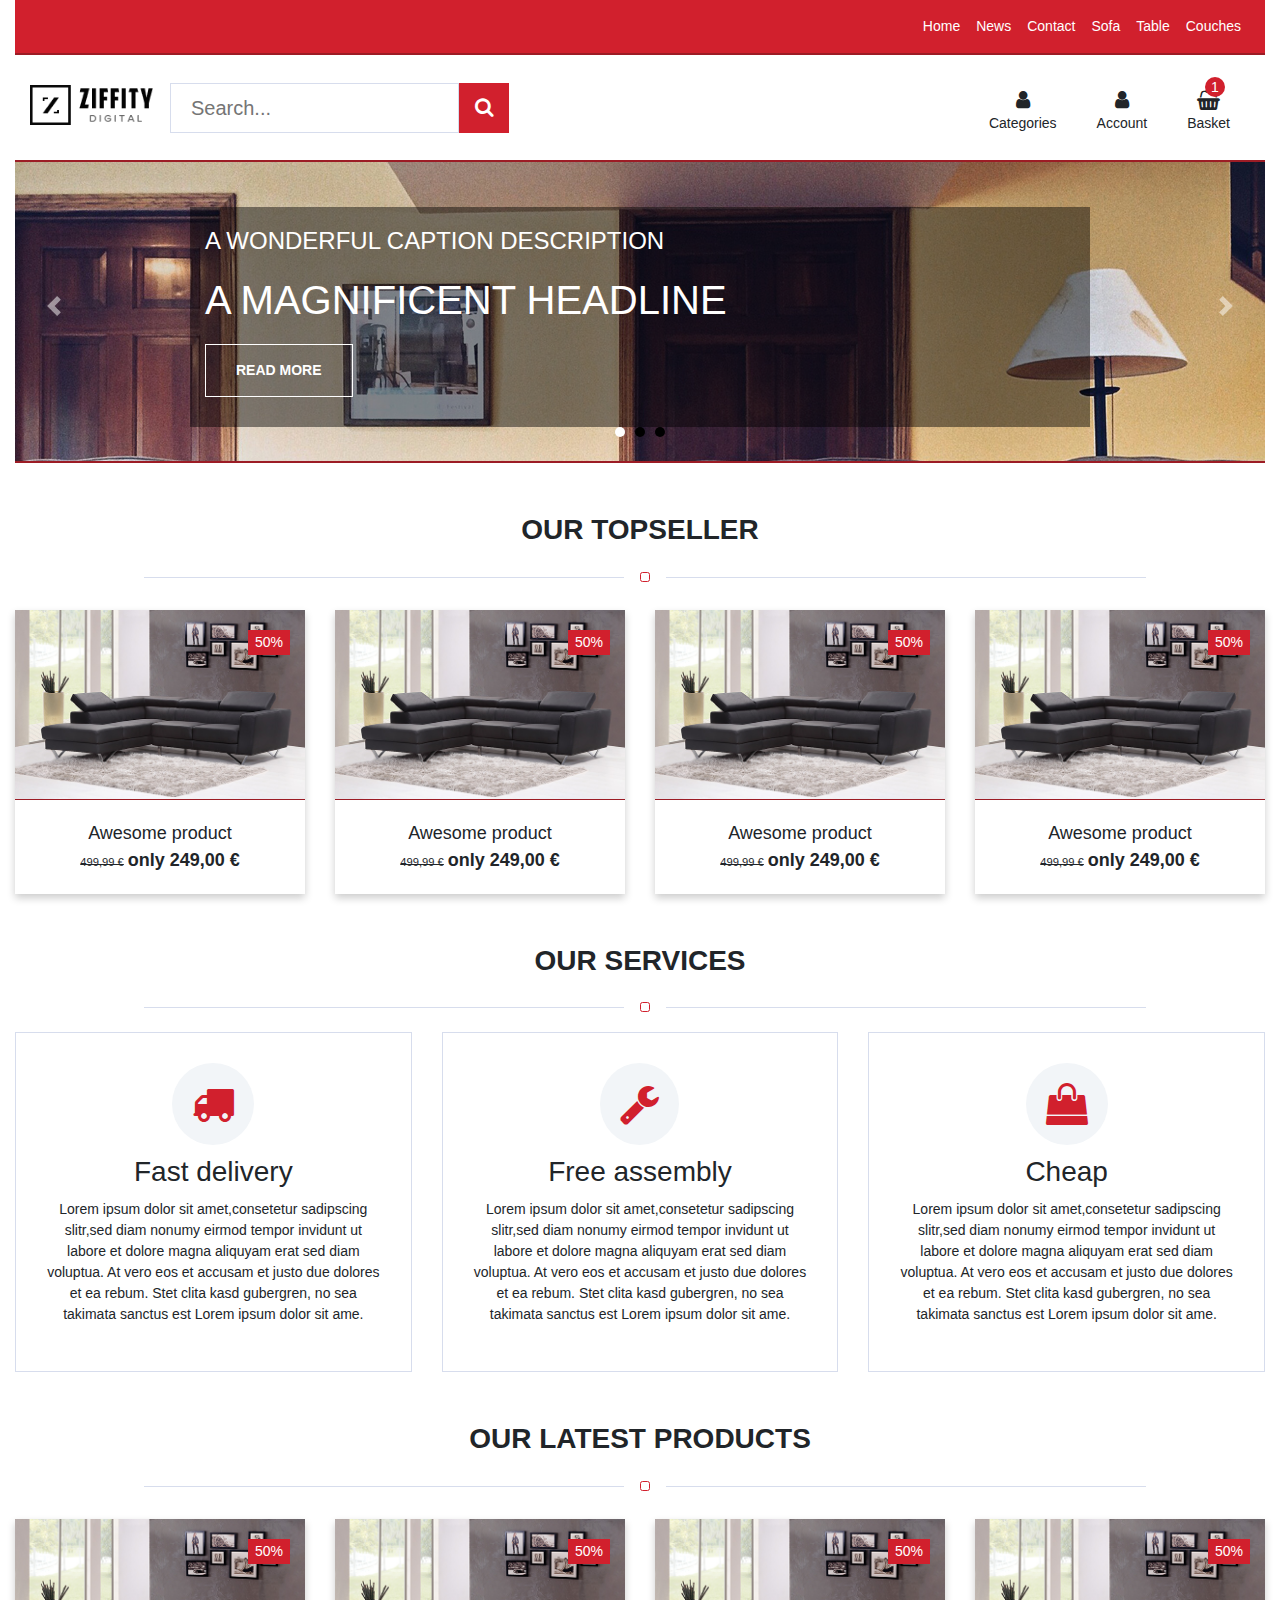
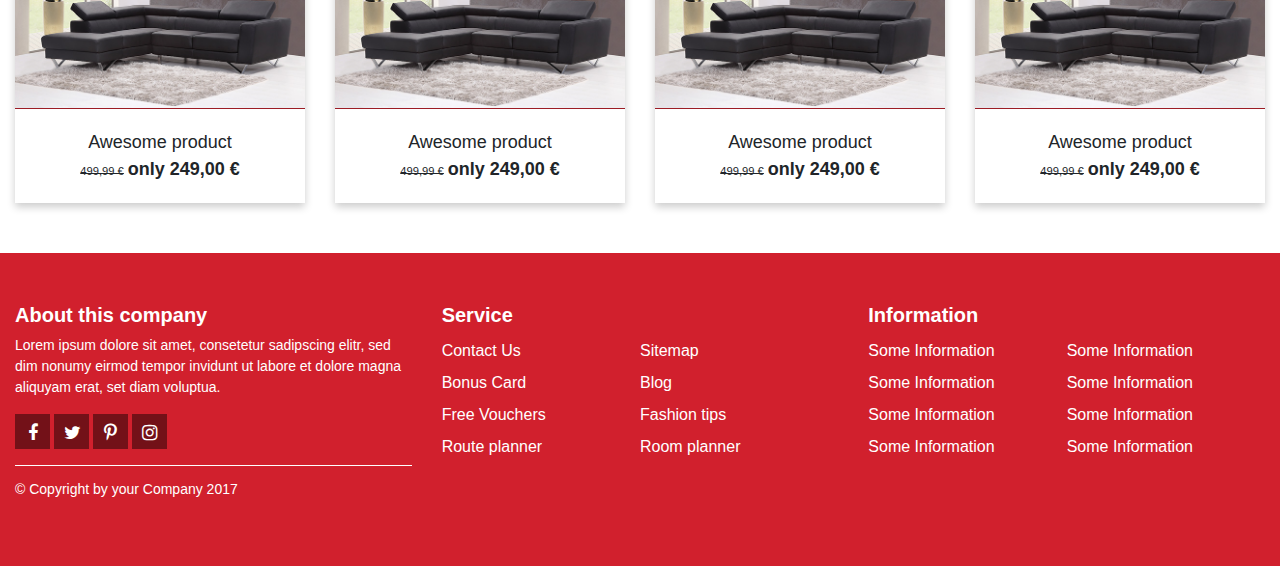
<file: index.html>
<!DOCTYPE html>
<html lang="en">
<head>
  <title>Ziffity</title>
  <meta charset="utf-8">
  <meta name="viewport" content="width=device-width, initial-scale=1">
  <link rel="stylesheet" href="https://maxcdn.bootstrapcdn.com/bootstrap/4.2.1/css/bootstrap.min.css">     
  <link rel="stylesheet" href="https://cdnjs.cloudflare.com/ajax/libs/font-awesome/4.7.0/css/font-awesome.min.css">
  
  
  <link rel="stylesheet" href="css/style.css"/>
</head>
<body>
<div>
        <div class="container navigation ">
                <nav class="navbar navbar-expand-sm bgcolor-primary justify-content-end img-bottom_line">
                    <div class="close-btn"><i class="fa fa-times fa-2x" aria-hidden="true"></i></div>
                    <!-- Links -->
                    <ul class="navbar-nav">
                      <li class="nav-item">
                        <a class="nav-link" href="index.html">Home</a>
                      </li>
                      <li class="nav-item">
                        <a class="nav-link" href="news.html">News</a>
                      </li>
                      <li class="nav-item">
                        <a class="nav-link" href="contact.html">Contact</a>
                      </li>
                      <li class="nav-item">
                        <a class="nav-link" href="#">Sofa</a>
                      </li>
                      <li class="nav-item">
                        <a class="nav-link" href="#">Table</a>
                      </li>
                      <li class="nav-item">
                        <a class="nav-link" href="#">Couches</a>
                      </li>
                    </ul>
                  
                  </nav>
            </div>
   
    <header class="container">
      <div class="head">
        <div class="icon-search">
        <div class="logo">
             <a href="#"><img src="images/logo.png" alt="logo"/></a>
             <div class="menu">
                <i class="fa fa-bars fa-3x" aria-hidden="true"></i>
                <div><span>menu</span></div>
            </div>
        </div>
        
        <div class="search-container clearfix">
            <input type="text" placeholder="Search..."/>
            <button class="button-search" type="submit"><i class="fa fa-search"></i></button>
        </div>
        <div class="mob-account">
            <div class="mob-account2">
            <span>My Account</span>
        </div>
        </div>
        </div>
        <div class="accounts">
            <div class="user-account">
            <i class="fa fa-user" aria-hidden="true"></i>
            <div><p>Categories</p></div>
            </div>
            <div class="user-account log "  data-toggle="modal" data-target="#myModal">
                    <i class="fa fa-user" aria-hidden="true"></i>
                    <div><p>Account</p></div>
            </div>
            <div class="user-account basket">
                    <i class="fa fa-shopping-basket" aria-hidden="true"></i>
                   <div><p>Basket</p></div>
                   <span class="count">1</span>
                   <div class="add-to-cart">
                       <div class="cart-item">
                            <div class="cart-img">
                                <div class="item">
                                <img src="images/awesome-product.jpg" alt="product"/>
                                </div>
                            </div>
                            <div class="product-name">
                                <h4>Awesome product</h4>
                                <h5>249,00 &euro;</h5>
                            </div>
                        </div>
                       <div class="cart-total clearfix">
                            <p><strong>Total:</strong></p>
                            <span style="color:#d1202d;">249,00 &euro;</span>
                       </div>
                       <div class="cart-shopping">
                           <button class="button button-primary">Shopping basket</button>
                       </div>
                   </div>
            </div>
        </div>        
      </div>
    </header>

    <section class="slider-section container">
            <div id="demo" class="carousel slide" data-ride="carousel">

                    <!-- Indicators -->
                    <ul class="carousel-indicators">
                      <li data-target="#demo" data-slide-to="0" class="active"></li>
                      <li data-target="#demo" data-slide-to="1"></li>
                      <li data-target="#demo" data-slide-to="2"></li>
                    </ul>
                    
                    <!-- The slideshow -->
                    <div class="carousel-inner img-top_line img-bottom_line">
                      <div class="carousel-item active">
                        
                        <img src="images/slide-4.jpeg" alt="slide1">                        
                        <div class="slider-panel text-uppercase">
                            <h4>a wonderful caption description</h4>
                            <h1>a magnificent headline</h1>
                            <a href="#" class="button">read more</a>
                      </div>
                      </div>
                      <div class="carousel-item">
                        <img src="images/slide-4.jpeg" alt="slide-2">
                        <div class="slider-panel text-uppercase">
                            <h4>a wonderful caption description</h4>
                            <h1>a magnificent headline</h1>
                            <a href="#" class="button">read more</a>
                      </div>
                      </div>
                      <div class="carousel-item">
                        <img src="images/slide-4.jpeg" alt="slide-3">
                        <div class="slider-panel text-uppercase">
                            <h4>a wonderful caption description</h4>
                            <h1>a magnificent headline</h1>
                            <a href="#" class="button">read more</a>
                      </div>
                      </div>
                    </div>
                    
                    <!-- Left and right controls -->
                    <a class="carousel-control-prev" href="#demo" data-slide="prev">
                      <span class="carousel-control-prev-icon"></span>
                    </a>
                    <a class="carousel-control-next" href="#demo" data-slide="next">
                      <span class="carousel-control-next-icon"></span>
                    </a>
                  </div>
                
                  
    </section>
    <section class="container topSeller-section">
        <div class="sub-title text-center">
            <h2 class="text-uppercase">our topseller</h2>
             <span class="title-box"></span>
        </div>
        <div class="row product-list">           
            <div class="col-sm-6 col-md-6 col-lg-3">
                <div class="item-info">
                 <div class="item img-bottom_line">
                    <img src="images/awesome-product.jpg" alt="product"/>
                    <div class="percent">50%</div>
                 </div>
                 <div class="product-infor text-center">
                    <div class="product-name">Awesome product</div>
                    <div><strike class="del-price"><small>499,99 &euro;</small></strike>
                      <span class="original-price">only 249,00 &euro;</span>
                 </div>
                 </div>

            </div>
            </div>
            <div class="col-sm-6 col-md-6 col-lg-3">
                <div class="item-info">
                  <div class="item img-bottom_line">
                     <img src="images/awesome-product.jpg" alt="product"/>
                     <div class="percent">50%</div>
                  </div>
                  <div class="product-infor text-center">
                      <div class="product-name">Awesome product</div>
                      <div><strike class="del-price"><small>499,99 &euro;</small></strike>
                        <span class="original-price">only 249,00 &euro;</span>
                   </div>
                   </div>
                </div>              
            </div>
            <div class="col-sm-6 col-md-6 col-lg-3">
                <div class="item-info ">
                    <div class="item img-bottom_line">
                       <img src="images/awesome-product.jpg" alt="product"/>
                       <div class="percent">50%</div>
                    </div>
                    <div class="product-infor text-center">
                        <div class="product-name">Awesome product</div>
                        <div><strike class="del-price"><small>499,99 &euro;</small></strike>
                          <span class="original-price">only 249,00 &euro;</span>
                     </div>
                     </div>
                  </div>              
            </div>
            <div class="col-sm-6 col-md-6 col-lg-3">
                <div class="item-info">
                    <div class="item img-bottom_line">
                       <img src="images/awesome-product.jpg" alt="product"/>
                       <div class="percent">50%</div>
                    </div>
                    <div class="product-infor text-center">
                        <div class="product-name">Awesome product</div>
                        <div><strike class="del-price"><small>499,99 &euro;</small></strike>
                             <span class="original-price">only 249,00 &euro;</span>
                        </div>
                     </div>
                  </div>              
            </div>
          
        </div>

    </section>
    <section class="container service-section">
        <div class="sub-title text-center">
            <h2 class="text-uppercase">our services</h2>
             <span class="title-box"></span>
        </div>
        <div class="row service-type">
            <div class="col-md-4">
                <div class="card service-demo">              
                        <div class="card-body service service-one text-center">
                        <i class="fa fa-truck fa-3x" aria-hidden="true"></i>
                        <div class="delivery-name"><h3>Fast delivery</h3></div>
                        <div>
                            <p>Lorem ipsum dolor sit amet,consetetur sadipscing slitr,sed diam nonumy eirmod tempor invidunt ut labore et dolore magna aliquyam erat sed diam voluptua. At vero eos et accusam et justo due dolores et ea rebum. Stet clita kasd gubergren, no sea takimata sanctus est Lorem ipsum dolor sit ame.</p>
                        </div>
                </div>
            </div>

            </div>
            <div class="col-md-4">
                <div class="card service-demo">
                <div class="card-body service service-two text-center">
                    <i class="fa fa-wrench fa-3x" aria-hidden="true"></i>
                    <div class="delivery-name"><h3>Free assembly</h3></div>
                  <div>
                    <p>Lorem ipsum dolor sit amet,consetetur sadipscing slitr,sed diam nonumy eirmod tempor invidunt ut labore et dolore magna aliquyam erat sed diam voluptua. At vero eos et accusam et justo due dolores et ea rebum. Stet clita kasd gubergren, no sea takimata sanctus est Lorem ipsum dolor sit ame.</p>
                  </div>
                </div>
            </div>
             </div>
             <div class="col-md-4">
                 <div class="card service-demo">
                <div class="card-body service service-three text-center">
                    <i class="fa fa-shopping-bag fa-3x"  aria-hidden="true"></i>
                    <div class="delivery-name"><h3>Cheap</h3></div>
                  <div>
                    <p>Lorem ipsum dolor sit amet,consetetur sadipscing slitr,sed diam nonumy eirmod tempor invidunt ut labore et dolore magna aliquyam erat sed diam voluptua. At vero eos et accusam et justo due dolores et ea rebum. Stet clita kasd gubergren, no sea takimata sanctus est Lorem ipsum dolor sit ame.</p>
                  </div>
                </div>
            </div>
             </div>
        </div>
    </section>
    <section class="container latest-product">
        <div class="sub-title text-center">
            <h2 class="text-uppercase">our latest products</h2>
             <span class="title-box"></span>
        </div>
        <div class="row product-list">           
            <div class="col-sm-6 col-md-6 col-lg-3">
                <div class="item-info">
                 <div class="item img-bottom_line">
                    <img src="images/awesome-product.jpg" alt="product"/>
                    <div class="percent">50%</div>
                 </div>
                 <div class="product-infor text-center">
                    <div class="product-name">Awesome product</div>
                    <div><strike class="del-price"><small>499,99 &euro;</small></strike>
                      <span class="original-price">only 249,00 &euro;</span>
                 </div>
                 </div>

            </div>
            </div>
            <div class="col-sm-6 col-md-6 col-lg-3">
                <div class="item-info">
                  <div class="item img-bottom_line">
                     <img src="images/awesome-product.jpg" alt="product"/>
                     <div class="percent">50%</div>
                  </div>
                  <div class="product-infor text-center">
                      <div class="product-name">Awesome product</div>
                      <div><strike class="del-price"><small>499,99 &euro;</small></strike>
                        <span class="original-price">only 249,00 &euro;</span>
                   </div>
                   </div>
                </div>              
            </div>
            <div class="col-sm-6 col-md-6 col-lg-3">
                <div class="item-info ">
                    <div class="item img-bottom_line">
                       <img src="images/awesome-product.jpg" alt="product"/>
                       <div class="percent">50%</div>
                    </div>
                    <div class="product-infor text-center">
                        <div class="product-name">Awesome product</div>
                        <div><strike class="del-price"><small>499,99 &euro;</small></strike>
                          <span class="original-price">only 249,00 &euro;</span>
                     </div>
                     </div>
                  </div>              
            </div>
            <div class="col-sm-6 col-md-6 col-lg-3">
                <div class="item-info">
                    <div class="item img-bottom_line">
                       <img src="images/awesome-product.jpg" alt="product"/>
                       <div class="percent">50%</div>
                    </div>
                    <div class="product-infor text-center">
                        <div class="product-name">Awesome product</div>
                        <div><strike class="del-price"><small>499,99 &euro;</small></strike>
                             <span class="original-price">only 249,00 &euro;</span>
                        </div>
                     </div>
                  </div>              
            </div>          
        </div>
    </section>
    <footer class="container footer-section">
          <div class="row">
              <div class="col-lg-4 about">
                    <h5>About this company</h5>
                    <p>Lorem ipsum dolore sit amet, consetetur sadipscing elitr, sed dim nonumy eirmod tempor invidunt ut labore et dolore magna aliquyam erat, set diam voluptua.</p>
                    <div class="social-media">
                        <ul>
                          <li><i class="fa fa-facebook" aria-hidden="true"></i></li>
                          <li><i class="fa fa-twitter" aria-hidden="true"></i></li>                          
                          <li><i class="fa fa-pinterest-p" aria-hidden="true"></i></li>
                          <li><i class="fa fa-instagram" aria-hidden="true"></i></li>
                        </ul>
                    </div>
                    <div class="dummy-line"></div>
              </div>
              <div class="col-lg-4 service">
                  <h5>Service</h5>
                      <div class="col-6 left-part">
                          
                          <ul>
                            <li>Contact Us</li>
                            <li>Bonus Card</li>
                            <li>Free Vouchers</li>
                            <li>Route planner</li>
                          </ul>
                      </div>
                      <div class="col-6 right-part">
                          <ul>
                              <li>Sitemap</li>
                              <li>Blog</li>
                              <li>Fashion tips</li>
                              <li>Room planner</li>
                            </ul>
                      </div>
                     
              </div>
              <div class="col-lg-4 information">
                  <h5>Information</h5>
                  <div class="col-6 left-part">
                         
                         <ul>
                           <li>Some Information</li>
                           <li>Some Information</li>
                           <li>Some Information</li>
                           <li>Some Information</li>
                         </ul>
                  </div>
                  <div class="col-6 right-part">
                      <ul>
                          <li>Some Information</li>
                          <li>Some Information</li>
                          <li>Some Information</li>
                          <li>Some Information</li>
                        </ul>
                  </div>                 

              </div>
              <div class="col-sm-12 copyright">
                  <p>&copy; Copyright by your Company 2017</p>
              </div>

          </div>
    </footer>

    <div class="modal" id="myModal">
            <div class="modal-dialog">
              <div class="modal-content">
              
                <!-- Modal Header -->
                <div class="modal-header">
                  <h4 class="modal-title">Login</h4>
                  <button type="button" class="close" data-dismiss="modal">&times;</button> 
                </div>
                
                <!-- Modal body -->
                <div class="modal-body">
                  <form>
                      <div class="form-group">
                          <label><strong>E-mail</strong></label>
                          <input type="email" value="" class="form-control" placeholder="Please enter your e-mail address"/>
                      </div>
                      <div class="form-group">
                            <label><strong>Password</strong></label>
                            <input type="password" value="" class="form-control" placeholder="Please enter your password"/>
                        </div>
                        <div>
                            <input type="checkbox" value=""/> Remember me
                        </div>                        
                  </form>
                  <p><span style="color:#d1202d;">No account? Register here</span> or did you <span style="color:#d1202d;">forgot your password?</span></p>
                </div>
                
                <!-- Modal footer -->
                <div class="modal-footer">                
                  <button type="button" class="button closed" data-dismiss="modal">Close</button>
                  <button type="button" class="button button-primary" data-dismiss="modal">Login</button>
                </div>
                
              </div>
            </div>
          </div>
          <div class="site-layer"></div>
</div>
<script src="https://ajax.googleapis.com/ajax/libs/jquery/3.3.1/jquery.min.js"></script> 
<script src="https://maxcdn.bootstrapcdn.com/bootstrap/4.2.1/js/bootstrap.min.js"></script>  
<script src="js/custom.js"></script>
</body>
</html>
</file>
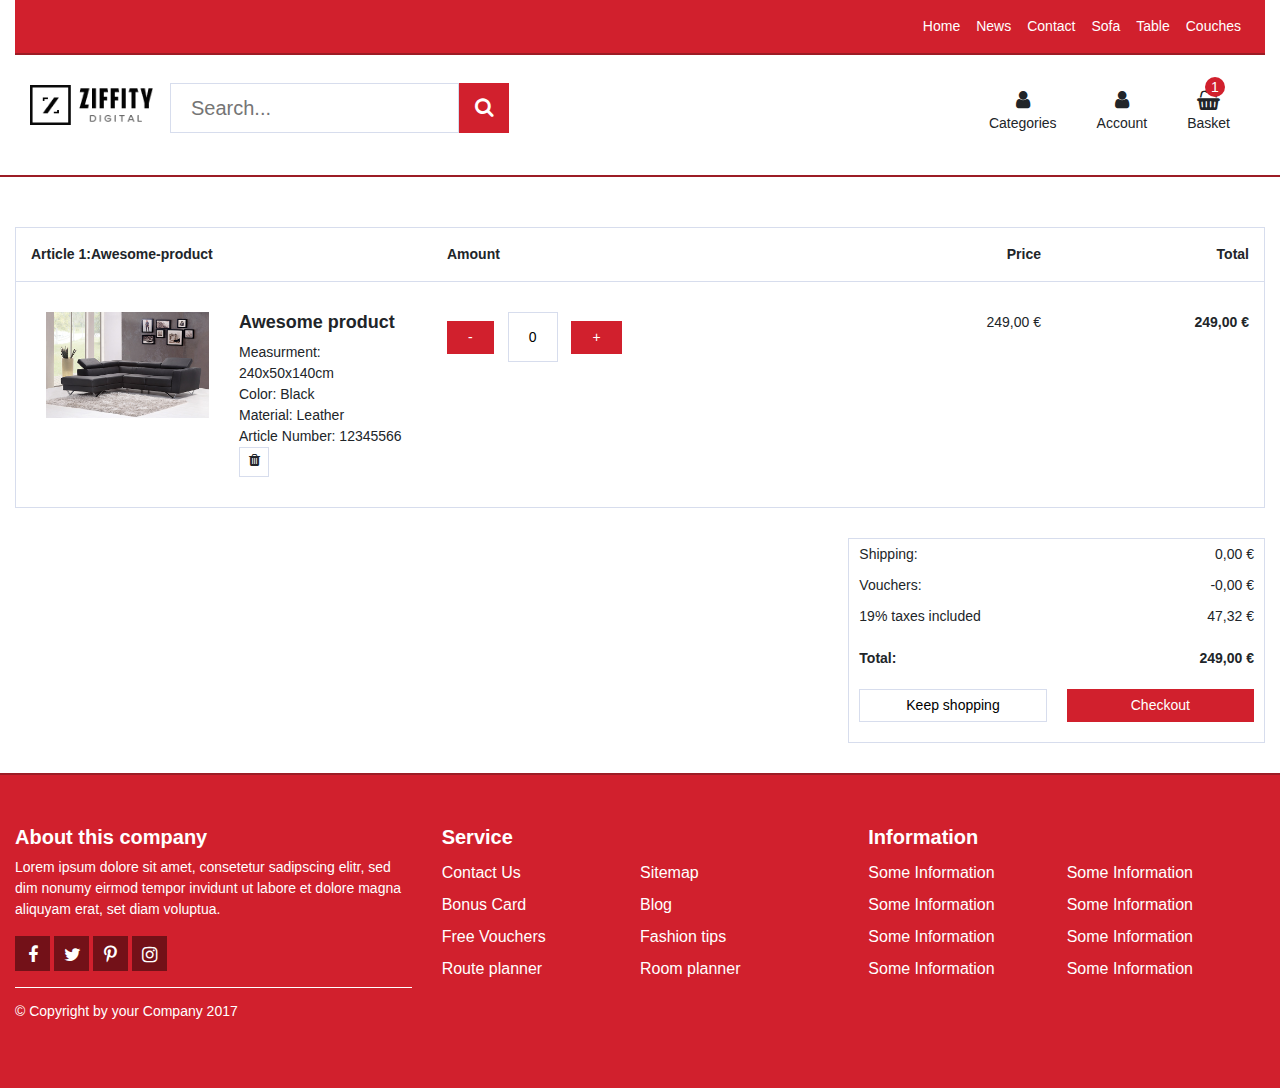
<file: cart.html>
<!DOCTYPE html>
<html lang="en">
<head>
  <title>Cart page</title>
  <meta charset="utf-8">
  <meta name="viewport" content="width=device-width, initial-scale=1">
  <link rel="stylesheet" href="https://maxcdn.bootstrapcdn.com/bootstrap/4.2.1/css/bootstrap.min.css">     
  <link rel="stylesheet" href="https://cdnjs.cloudflare.com/ajax/libs/font-awesome/4.7.0/css/font-awesome.min.css">
  
  
  <link rel="stylesheet" href="css/style.css"/>
</head>
<body>
<div>
        <div class="container navigation ">
                <nav class="navbar navbar-expand-sm bgcolor-primary justify-content-end img-bottom_line">
                    <div class="close-btn"><i class="fa fa-times fa-2x" aria-hidden="true"></i></div>
                    <!-- Links -->
                    <ul class="navbar-nav">
                      <li class="nav-item">
                        <a class="nav-link" href="index.html">Home</a>
                      </li>
                      <li class="nav-item">
                        <a class="nav-link" href="news.html">News</a>
                      </li>
                      <li class="nav-item">
                        <a class="nav-link" href="contact.html">Contact</a>
                      </li>
                      <li class="nav-item">
                        <a class="nav-link" href="#">Sofa</a>
                      </li>
                      <li class="nav-item">
                        <a class="nav-link" href="#">Table</a>
                      </li>
                      <li class="nav-item">
                        <a class="nav-link" href="#">Couches</a>
                      </li>
                    </ul>
                  
                  </nav>
            </div>
    <header class="container">
      <div class="head clearfix">
        <div class="icon-search">
        <div class="logo">
             <a href="#"><img src="images/logo.png" alt="logo"/></a>
             <div class="menu">
                <i class="fa fa-bars fa-3x" aria-hidden="true"></i>
                <div><span>menu</span></div>
            </div>
        </div>
        
        <div class="search-container clearfix">
            <input type="text" placeholder="Search..."/>
            <button type="submit" class="button-search"><i class="fa fa-search"></i></button>
        </div>
        <div class="mob-account">
            <div class="mob-account2">
            <span>My Account</span>
        </div>
        </div>
        </div>
        <div class="accounts">
            <div class="user-account">
            <i class="fa fa-user" aria-hidden="true"></i>
            <div><p>Categories</p></div>
            </div>
            <div class="user-account log" data-toggle="modal" data-target="#myModal">
                    <i class="fa fa-user" aria-hidden="true"></i>
                    <div><p>Account</p></div>
            </div>
            <div class="user-account basket">
                    <i class="fa fa-shopping-basket" aria-hidden="true"></i>
                   <div><p>Basket</p></div>
                   <span class="count">1</span>
            </div>
        </div>
      </div>
    </header>
    <section class="cart-page img-top_line img-bottom_line">
        <div class="cart-table container">
             <table  id="shopping-cart-table" border="1">
                 <thead>
                     <tr class="row">
                         <th class="col-lg-4 col-article">Article 1:Awesome-product</th>
                         <th class="col-lg-4 col-amount">Amount</th>
                         <th class="col-lg-2  col-price">Price</th>
                         <th class="col-lg-2 col-total">Total</th>
                     </tr>
                 </thead>
                 <tbody class="cart-item">
                     <tr class="row">
                         <td class="col-lg-4 col-article">
                             
                             <div class="col-sm-6 cart-picture">
                             <img src="images/awesome-product.jpg" alt="product"/>
                            </div>
                             <div class="col-sm-6 cart-detail">
                                 <div class="product-name">
                                     <h3>Awesome product</h3>
                                 </div>
                                 <div class="cart-info">
                                      <div>Measurment: 240x50x140cm</div>
                                       <div>Color: Black</div>
                                       <div>Material: Leather</div>
                                       <div>Article Number: 12345566</div>
                                 </div>
                                 <div class="remove">
                                        <i class="fa fa-trash" aria-hidden="true"></i>
                                 </div>
                             </div>
                         </td>
                         <td class="col-lg-4 col-amount">
                             <button class="button button-primary">-</button>
                             <input type="text" value="0"/>
                             <button class="button button-primary">+</button>
                         </td>
                         <td class="col-lg-2 col-price">
                             <span>249,00 &euro;</span>
                         </td>
                         <td class="col-lg-2 col-total">
                                <strong>249,00 &euro;</strong>
                         </td>
                     </tr>

                 </tbody>
             </table>
            </div>
        <div class="row container">
        <div class="col-md-8"></div>
        <div id="checkout" class="col-md-4 checkout-table ">
            <table>
                <tr><td><span>Shipping:</span></td>
                    <td><span>0,00 &euro;</span></td>
                </tr>
                <tr><td><span>Vouchers:</span></td>
                    <td><span>-0,00 &euro;</span></td>
                </tr>
                <tr><td><span>19% taxes included</span></td>
                    <td><span>47,32 &euro;</span></td>
                </tr>
                <tr class="check-total">
                    <td>Total:</td>
                    <td>249,00 &euro;</td>
                </tr>
                <tr class="cart-checkout">
                    <td><a href="#" class="button shopping" >Keep shopping</a></td>
                    <td><a href="#" class="button button-primary" >Checkout</a></td>
                </tr>
                
                        
                                
                
                                
                        
                
            </table>
           
        </div>
    </div>
    </section>   






    <footer class="container footer-section">
          <div class="row">
              <div class="col-lg-4 about">
                    <h5>About this company</h5>
                    <p>Lorem ipsum dolore sit amet, consetetur sadipscing elitr, sed dim nonumy eirmod tempor invidunt ut labore et dolore magna aliquyam erat, set diam voluptua.</p>
                    <div class="social-media">
                        <ul>
                          <li><i class="fa fa-facebook" aria-hidden="true"></i></li>
                          <li><i class="fa fa-twitter" aria-hidden="true"></i></li>                          
                          <li><i class="fa fa-pinterest-p" aria-hidden="true"></i></li>
                          <li><i class="fa fa-instagram" aria-hidden="true"></i></li>
                        </ul>
                    </div>
                    <div class="dummy-line"></div>
              </div>
              <div class="col-lg-4 service">
                  <h5>Service</h5>
                      <div class="col-6 left-part">
                          
                          <ul>
                            <li>Contact Us</li>
                            <li>Bonus Card</li>
                            <li>Free Vouchers</li>
                            <li>Route planner</li>
                          </ul>
                      </div>
                      <div class="col-6 right-part">
                          <ul>
                              <li>Sitemap</li>
                              <li>Blog</li>
                              <li>Fashion tips</li>
                              <li>Room planner</li>
                            </ul>
                      </div>
                     
              </div>
              <div class="col-lg-4 information">
                  <h5>Information</h5>
                  <div class="col-6 left-part">
                         
                         <ul>
                           <li>Some Information</li>
                           <li>Some Information</li>
                           <li>Some Information</li>
                           <li>Some Information</li>
                         </ul>
                  </div>
                  <div class="col-6 right-part">
                      <ul>
                          <li>Some Information</li>
                          <li>Some Information</li>
                          <li>Some Information</li>
                          <li>Some Information</li>
                        </ul>
                  </div>                 

              </div>
              <div class="col-sm-12 copyright">
                  <p>&copy; Copyright by your Company 2017</p>
              </div>

          </div>
    </footer>
    <div class="modal" id="myModal">
        <div class="modal-dialog">
          <div class="modal-content">
          
            <!-- Modal Header -->
            <div class="modal-header">
              <h4 class="modal-title">Login</h4>
              <button type="button" class="close" data-dismiss="modal">&times;</button> 
            </div>
            
            <!-- Modal body -->
            <div class="modal-body">
              <form>
                  <div class="form-group">
                      <label><strong>E-mail</strong></label>
                      <input type="email" value="" class="form-control" placeholder="Please enter your e-mail address"/>
                  </div>
                  <div class="form-group">
                        <label><strong>Password</strong></label>
                        <input type="password" value="" class="form-control" placeholder="Please enter your password"/>
                    </div>
                    <div>
                        <input type="checkbox" value=""/> Remember me
                    </div>                        
              </form>
              <p><span style="color:#d1202d;">No account? Register here</span> or did you <span style="color:#d1202d;">forgot your password?</span></p>
            </div>
            
            <!-- Modal footer -->
            <div class="modal-footer">                
              <button type="button" class="button closed" data-dismiss="modal">Close</button>
              <button type="button" class="button button-primary" data-dismiss="modal">Login</button>
            </div>
            
          </div>
        </div>
      </div>
    <div class="site-layer"></div>
</div>
<script src="https://ajax.googleapis.com/ajax/libs/jquery/3.3.1/jquery.min.js"></script> 
<script src="https://maxcdn.bootstrapcdn.com/bootstrap/4.2.1/js/bootstrap.min.js"></script>  
<script src="js/custom.js"></script>
</body>
</html>
</file>
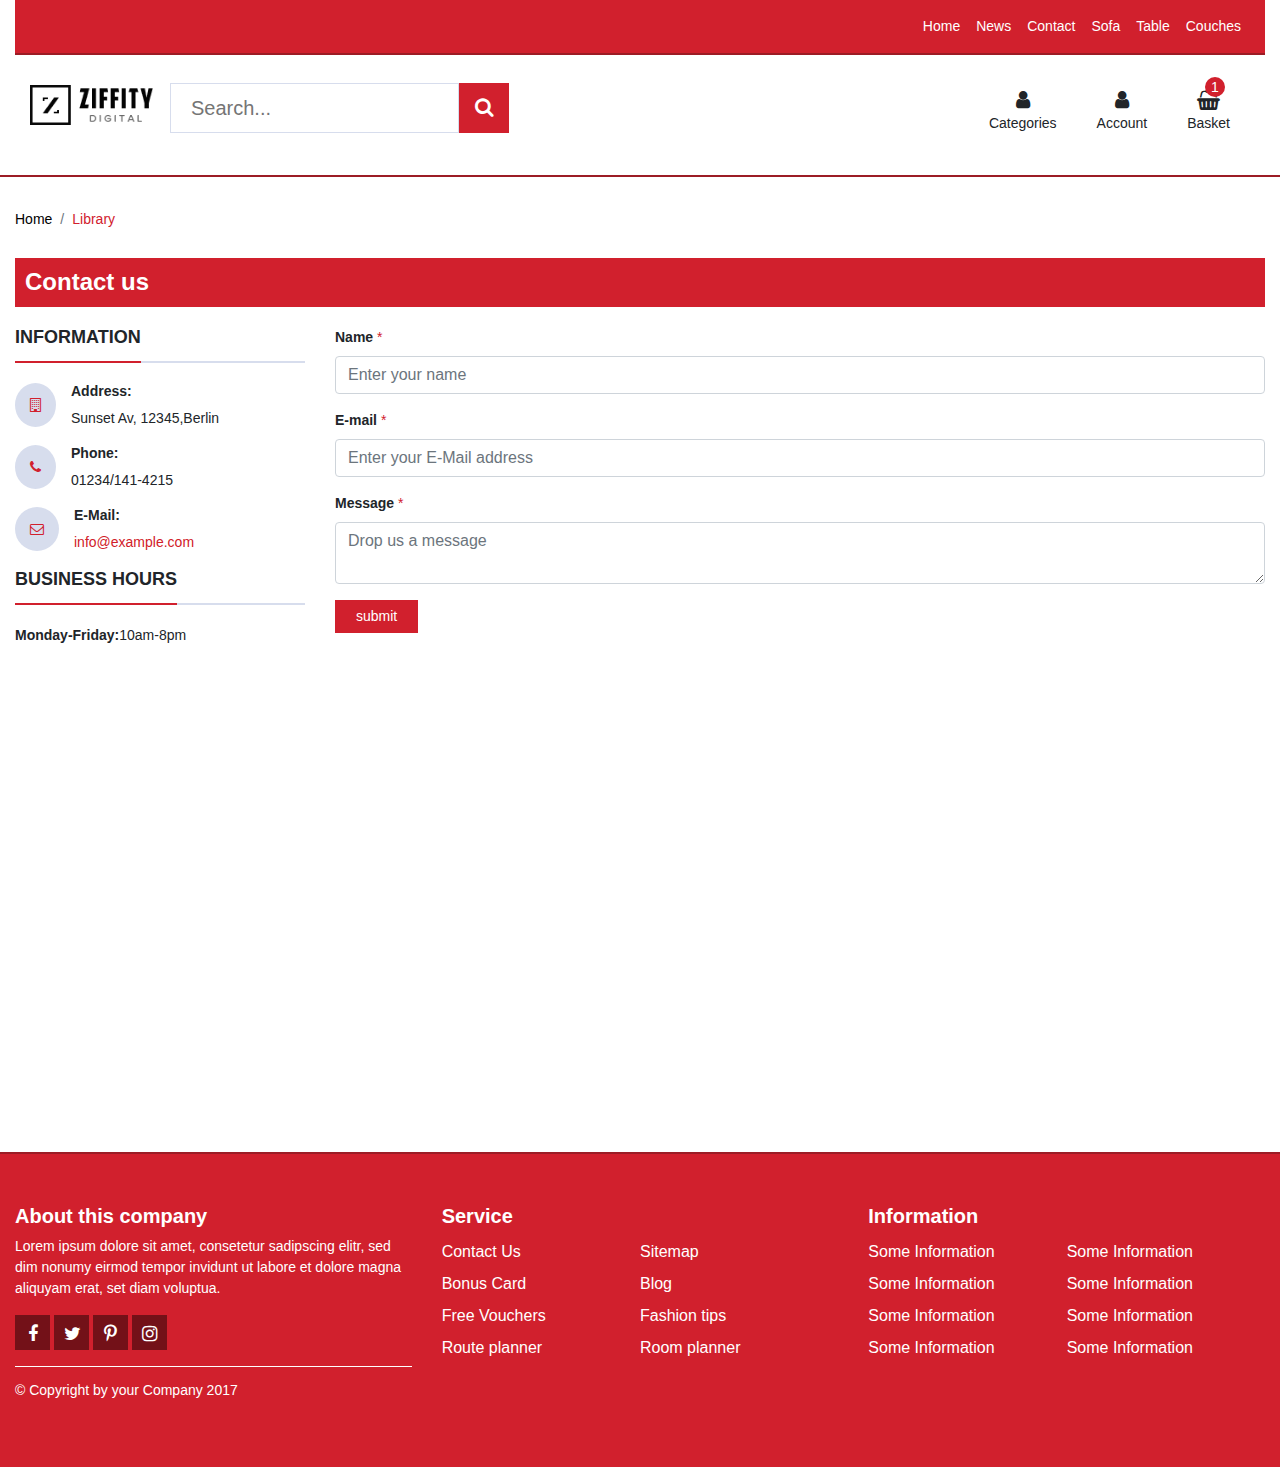
<file: contact.html>
<!DOCTYPE html>
<html lang="en">
<head>
  <title>Contact page</title>
  <meta charset="utf-8">
  <meta name="viewport" content="width=device-width, initial-scale=1">
  <link rel="stylesheet" href="https://maxcdn.bootstrapcdn.com/bootstrap/4.2.1/css/bootstrap.min.css">     
  <link rel="stylesheet" href="https://cdnjs.cloudflare.com/ajax/libs/font-awesome/4.7.0/css/font-awesome.min.css">
   
  
  <link rel="stylesheet" href="css/style.css"/>
</head>
<body>
<div>
    <div class="container navigation ">
        <nav class="navbar navbar-expand-sm bgcolor-primary justify-content-end img-bottom_line">
            <div class="close-btn"><i class="fa fa-times fa-2x" aria-hidden="true"></i></div>
            <!-- Links -->
            <ul class="navbar-nav">
              <li class="nav-item">
                <a class="nav-link" href="index.html">Home</a>
              </li>
              <li class="nav-item">
                <a class="nav-link" href="news.html">News</a>
              </li>
              <li class="nav-item">
                <a class="nav-link" href="contact.html">Contact</a>
              </li>
              <li class="nav-item">
                <a class="nav-link" href="#">Sofa</a>
              </li>
              <li class="nav-item">
                <a class="nav-link" href="#">Table</a>
              </li>
              <li class="nav-item">
                <a class="nav-link" href="#">Couches</a>
              </li>
            </ul>
          
          </nav>
    </div>
    <header class="container">
      <div class="head clearfix">
        <div class="icon-search">
        <div class="logo">
             <a href="#"><img src="images/logo.png" alt="logo"/></a>
             <div class="menu">
                <i class="fa fa-bars fa-3x" aria-hidden="true"></i>
                <div><span>menu</span></div>
            </div>
        </div>
        
        <div class="search-container clearfix">
            <input type="text" placeholder="Search..."/>
            <button class="button-search" type="submit"><i class="fa fa-search"></i></button>
        </div>
        <div class="mob-account">
            <div class="mob-account2">
            <span>My Account</span>
        </div>
        </div>
        </div>
        <div class="accounts">
            <div class="user-account">
            <i class="fa fa-user" aria-hidden="true"></i>
            <div><p>Categories</p></div>
            </div>
            <div class="user-account log" data-toggle="modal" data-target="#myModal" >
                    <i class="fa fa-user" aria-hidden="true"></i>
                    <div><p>Account</p></div>
            </div>
            <div class="user-account basket">
                    <i class="fa fa-shopping-basket" aria-hidden="true"></i>
                   <div><p>Basket</p></div>
                   <span class="count">1</span>
            </div>
        </div>
      </div>
    </header>
    <section class="contact-page img-top_line img-bottom_line">
         <div class="container">
            <nav aria-label="breadcrumb">
                <ol class="breadcrumb bg-white pl-0 pr-0">
                  <li class="breadcrumb-item"><a href="#">Home</a></li>
                  <li class="breadcrumb-item active" aria-current="page">Library</li>
                </ol>
              </nav>
                <div class="page-title">
                        <h4 class="mb-0">Contact us</h4>
                </div>
                <div class="info-form row">
                    <div class="info-business col-lg-3">
                            <div class="contact-info">
                                    <div class="side-head">
                                            <h3 class="text-uppercase">information</h3>
                                    </div>
                                    <div class="apm-head mt-20">
                                         <div class="cn-address">
                                                <i class="fa fa-building-o" aria-hidden="true"></i>
                                                <div class="apm">
                                                <h5>Address:</h5>
                                                <address>Sunset Av, 12345,Berlin</address>
                                                </div>
                                         </div>
                                         <div class="cn-phone">
                                                <i class="fa fa-phone" aria-hidden="true"></i>
                                                <div class="apm">
                                                <h5>Phone:</h5>
                                                <p>01234/141-4215</p>
                                            </div>
                                         </div>
                                         <div class="cn-mail">
                                                <i class="fa fa-envelope-o" aria-hidden="true"></i>
                                                <div class="apm">
                                                <h5>E-Mail:</h5>
                                                <p style="color:#d12028;">info@example.com</p>
                                            </div>
                                         </div>
                                    </div>
                            </div>
                            <div class="contact-business">
                                    <div class="side-head">
                                            <h3 class="text-uppercase">business hours</h3>
                                    </div>
                                    <div class="mt-20">
                                        <div><Strong>Monday-Friday:</Strong><span>10am-8pm</span></div>
                                    </div>
                            </div>
                            

                    </div>
                    <div class="contact-form col-lg-9">
                        <form>
                            <div class="form-group">
                                <label><strong>Name</strong> <span class="star">*</span></label>
                                <input type="text" class="form-control" value="" placeholder="Enter your name"/>
                            </div>
                            <div class="form-group">
                                    <label><strong>E-mail</strong> <span class="star">*</span></label>
                                    <input type="email" class="form-control" value="" placeholder="Enter your E-Mail address"/>
                            </div>
                            <div class="form-group">
                                    <label><strong>Message </strong><span class="star">*</span></label>
                                    <textarea class="form-control" placeholder="Drop us a message"></textarea>                                    
                            </div>
                            <input class="button button-primary" type="submit" value="submit"/>
                        </form>
                    </div>
                </div>                
         </div>
         <div class="google-map">     
                <iframe src="https://www.google.com/maps/embed?pb=!1m18!1m12!1m3!1d3887.3284545350507!2d80.22144825098924!3d13.014743590782606!2m3!1f0!2f0!3f0!3m2!1i1024!2i768!4f13.1!3m3!1m2!1s0x3a5267d06e3b22f9%3A0x2010c43306a80c3b!2sZiffity+Solutions+Pvt+Ltd!5e0!3m2!1sen!2sin!4v1550741517743" frameborder="0" style="border:0" allowfullscreen></iframe> 
   
         </div>
            
    </section>   






    <footer class="container footer-section">
          <div class="row">
              <div class="col-lg-4 about">
                    <h5>About this company</h5>
                    <p>Lorem ipsum dolore sit amet, consetetur sadipscing elitr, sed dim nonumy eirmod tempor invidunt ut labore et dolore magna aliquyam erat, set diam voluptua.</p>
                    <div class="social-media">
                        <ul>
                          <li><i class="fa fa-facebook" aria-hidden="true"></i></li>
                          <li><i class="fa fa-twitter" aria-hidden="true"></i></li>                          
                          <li><i class="fa fa-pinterest-p" aria-hidden="true"></i></li>
                          <li><i class="fa fa-instagram" aria-hidden="true"></i></li>
                        </ul>
                    </div>
                    <div class="dummy-line"></div>
              </div>
              <div class="col-lg-4 service">
                  <h5>Service</h5>
                      <div class="col-6 left-part">
                          
                          <ul>
                            <li>Contact Us</li>
                            <li>Bonus Card</li>
                            <li>Free Vouchers</li>
                            <li>Route planner</li>
                          </ul>
                      </div>
                      <div class="col-6 right-part">
                          <ul>
                              <li>Sitemap</li>
                              <li>Blog</li>
                              <li>Fashion tips</li>
                              <li>Room planner</li>
                            </ul>
                      </div>
                     
              </div>
              <div class="col-lg-4 information">
                  <h5>Information</h5>
                  <div class="col-6 left-part">
                         
                         <ul>
                           <li>Some Information</li>
                           <li>Some Information</li>
                           <li>Some Information</li>
                           <li>Some Information</li>
                         </ul>
                  </div>
                  <div class="col-6 right-part">
                      <ul>
                          <li>Some Information</li>
                          <li>Some Information</li>
                          <li>Some Information</li>
                          <li>Some Information</li>
                        </ul>
                  </div>                 

              </div>
              <div class="col-sm-12 copyright">
                  <p>&copy; Copyright by your Company 2017</p>
              </div>

          </div>
    </footer>
    <div class="modal" id="myModal">
        <div class="modal-dialog">
          <div class="modal-content">
          
            <!-- Modal Header -->
            <div class="modal-header">
              <h4 class="modal-title">Login</h4>
              <button type="button" class="close" data-dismiss="modal">&times;</button> 
            </div>
            
            <!-- Modal body -->
            <div class="modal-body">
              <form>
                  <div class="form-group">
                      <label><strong>E-mail</strong></label>
                      <input type="email" value="" class="form-control" placeholder="Please enter your e-mail address"/>
                  </div>
                  <div class="form-group">
                        <label><strong>Password</strong></label>
                        <input type="password" value="" class="form-control" placeholder="Please enter your password"/>
                    </div>
                    <div>
                        <input type="checkbox" value=""/> Remember me
                    </div>                        
              </form>
              <p><span style="color:#d1202d;">No account? Register here</span> or did you <span style="color:#d1202d;">forgot your password?</span></p>
            </div>
            
            <!-- Modal footer -->
            <div class="modal-footer">                
              <button type="button" class="button closed" data-dismiss="modal">Close</button>
              <button type="button" class="button button-primary" data-dismiss="modal">Login</button>
            </div>
            
          </div>
        </div>
      </div>
    <div class="site-layer"></div>
</div>
<script src="https://ajax.googleapis.com/ajax/libs/jquery/3.3.1/jquery.min.js"></script> 
<script src="https://maxcdn.bootstrapcdn.com/bootstrap/4.2.1/js/bootstrap.min.js"></script> 
<script src="js/custom.js"></script>    

</body>
</html>
</file>
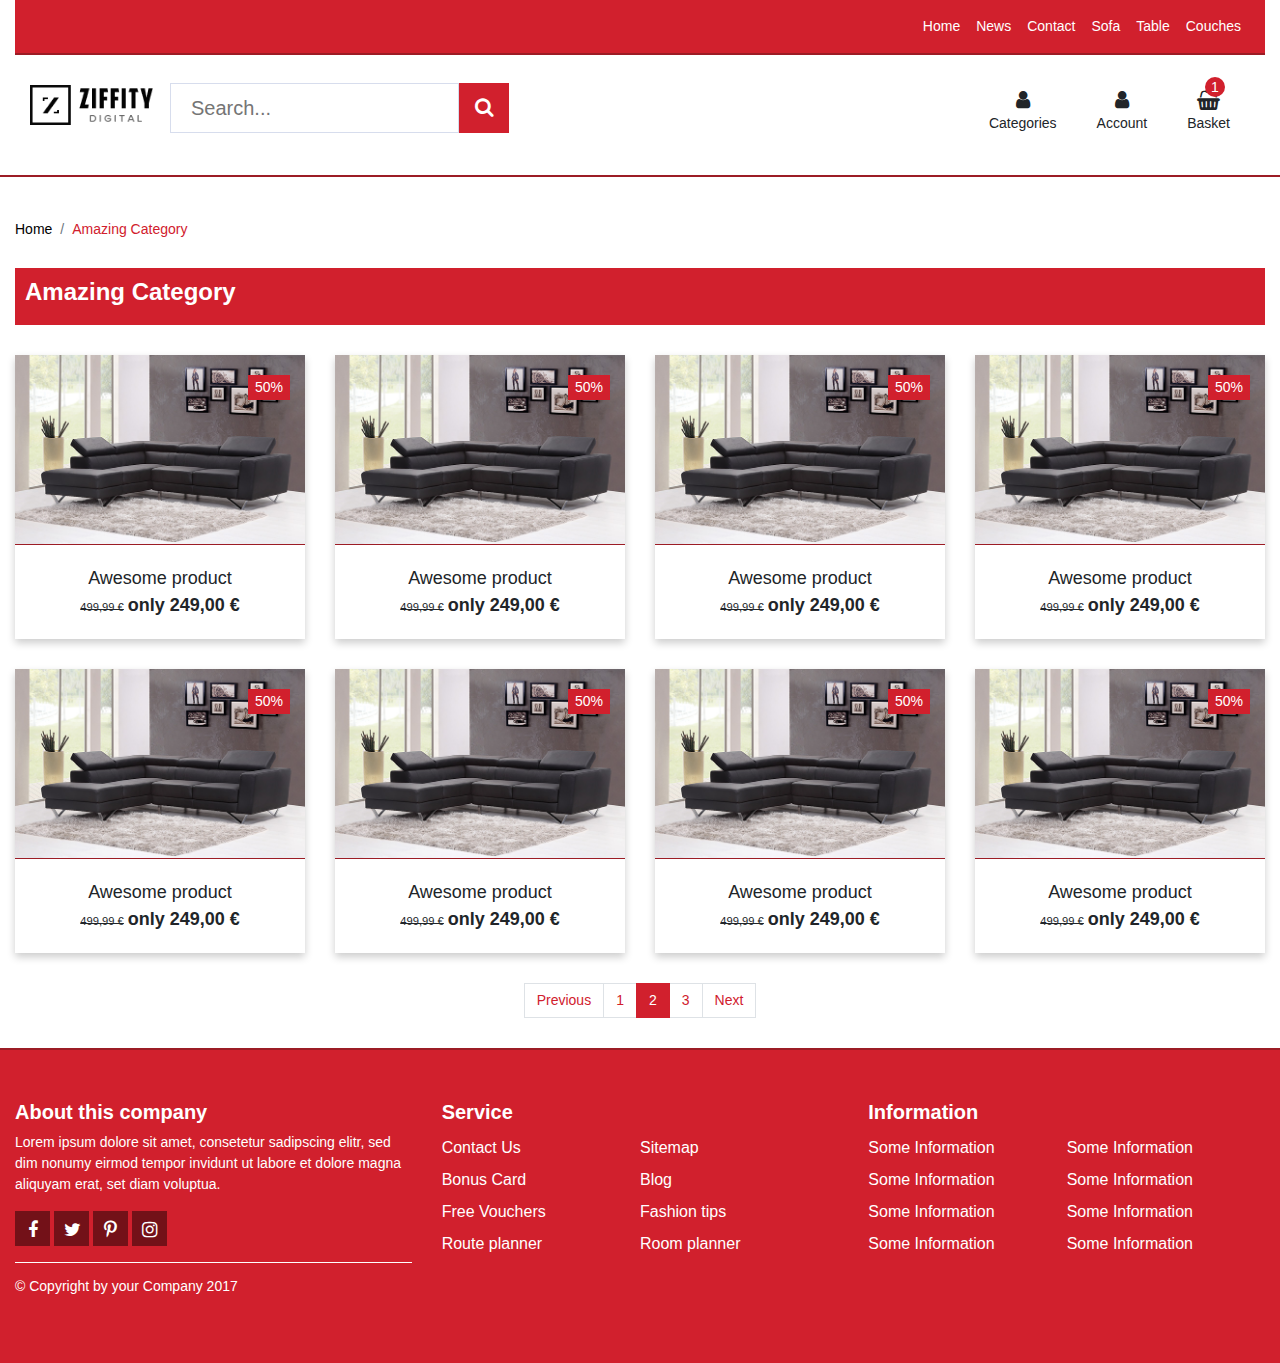
<file: list.html>
<!DOCTYPE html>
<html lang="en">
<head>
  <title>Listing page</title>
  <meta charset="utf-8">
  <meta name="viewport" content="width=device-width, initial-scale=1">
  <link rel="stylesheet" href="https://maxcdn.bootstrapcdn.com/bootstrap/4.2.1/css/bootstrap.min.css">     
  <link rel="stylesheet" href="https://cdnjs.cloudflare.com/ajax/libs/font-awesome/4.7.0/css/font-awesome.min.css">
  
  
  <link rel="stylesheet" href="css/style.css"/>
</head>
<body>
<div>
        <div class="container navigation ">
                <nav class="navbar navbar-expand-sm bgcolor-primary justify-content-end img-bottom_line">
                    <div class="close-btn"><i class="fa fa-times fa-2x" aria-hidden="true"></i></div>
                    <!-- Links -->
                    <ul class="navbar-nav">
                      <li class="nav-item">
                        <a class="nav-link" href="index.html">Home</a>
                      </li>
                      <li class="nav-item">
                        <a class="nav-link" href="news.html">News</a>
                      </li>
                      <li class="nav-item">
                        <a class="nav-link" href="contact.html">Contact</a>
                      </li>
                      <li class="nav-item">
                        <a class="nav-link" href="#">Sofa</a>
                      </li>
                      <li class="nav-item">
                        <a class="nav-link" href="#">Table</a>
                      </li>
                      <li class="nav-item">
                        <a class="nav-link" href="#">Couches</a>
                      </li>
                    </ul>
                  
                  </nav>
            </div>
            
    <header class="container">
      <div class="head clearfix">
        <div class="icon-search">
        <div class="logo">
             <a href="#"><img src="images/logo.png" alt="logo"/></a>
             <div class="menu">
                <i class="fa fa-bars fa-3x" aria-hidden="true"></i>
                <div><span>menu</span></div>
            </div>
        </div>
        
        <div class="search-container clearfix">
            <input type="text" placeholder="Search..."/>
            <button type="submit" class="button-search"><i class="fa fa-search"></i></button>
        </div>
        <div class="mob-account">
            <div class="mob-account2">
            <span>My Account</span>
        </div>
        </div>
        </div>
        <div class="accounts">
            <div class="user-account">
            <i class="fa fa-user" aria-hidden="true"></i>
            <div><p>Categories</p></div>
            </div>
            <div class="user-account log" data-toggle="modal" data-target="#myModal">
                    <i class="fa fa-user" aria-hidden="true"></i>
                    <div><p>Account</p></div>
            </div>
            <div class="user-account basket">
                    <i class="fa fa-shopping-basket" aria-hidden="true"></i>
                   <div><p>Basket</p></div>
                   <span class="count">1</span>
            </div>
        </div>
      </div>
    </header>
    
    <section class="plp-page img-top_line img-bottom_line">
          <div class="container">
                <nav aria-label="breadcrumb">
                        <ol class="breadcrumb bg-white pl-0 pr-0">
                          <li class="breadcrumb-item"><a href="#">Home</a></li>
                          <li class="breadcrumb-item active" aria-current="page">Amazing Category</li>
                        </ol>
                </nav>
                <div class="page-title">
                        <h4>Amazing Category</h4>
                </div>
                <div class="filter-method">
                    <div class="clearfix">
                    <div class="sort col-5">
                        <p>Sort:</p>
                        <div><span>Price:ascending</span><i class="fa fa-angle-right" aria-hidden="true"></i></div>
                    </div>
                    <div class="count col-7">
                         <p>Count:</p>
                         <div><span>24</span><i class="fa fa-angle-right" aria-hidden="true"></i></div>
                    </div>
                </div>
                    <div class="filter-result">
                            <i class="fa fa-filter" aria-hidden="true"></i><span>Filter</span><i class="fa fa-caret-down down" aria-hidden="true"></i>
                    </div>
                </div>
                <div class="row product-list">           
                        <div class="col-sm-6 col-md-6 col-lg-3">
                            <div class="item-info">
                             <div class="item img-bottom_line">
                                <img src="images/awesome-product.jpg" alt="product"/>
                                <div class="percent">50%</div>
                             </div>
                             <div class="product-infor text-center">
                                <div class="product-name">Awesome product</div>
                                <div><strike class="del-price"><small>499,99 &euro;</small></strike>
                                  <span class="original-price">only 249,00 &euro;</span>
                             </div>
                             </div>
            
                        </div>
                        </div>
                        <div class="col-sm-6 col-md-6 col-lg-3">
                            <div class="item-info">
                              <div class="item img-bottom_line">
                                 <img src="images/awesome-product.jpg" alt="product"/>
                                 <div class="percent">50%</div>
                              </div>
                              <div class="product-infor text-center">
                                  <div class="product-name">Awesome product</div>
                                  <div><strike class="del-price"><small>499,99 &euro;</small></strike>
                                    <span class="original-price">only 249,00 &euro;</span>
                               </div>
                               </div>
                            </div>              
                        </div>
                        <div class="col-sm-6 col-md-6 col-lg-3">
                            <div class="item-info ">
                                <div class="item img-bottom_line">
                                   <img src="images/awesome-product.jpg" alt="product"/>
                                   <div class="percent">50%</div>
                                </div>
                                <div class="product-infor text-center">
                                    <div class="product-name">Awesome product</div>
                                    <div><strike class="del-price"><small>499,99 &euro;</small></strike>
                                      <span class="original-price">only 249,00 &euro;</span>
                                 </div>
                                 </div>
                              </div>              
                        </div>
                        <div class="col-sm-6 col-md-6 col-lg-3">
                            <div class="item-info">
                                <div class="item img-bottom_line">
                                   <img src="images/awesome-product.jpg" alt="product"/>
                                   <div class="percent">50%</div>
                                </div>
                                <div class="product-infor text-center">
                                    <div class="product-name">Awesome product</div>
                                    <div><strike class="del-price"><small>499,99 &euro;</small></strike>
                                         <span class="original-price">only 249,00 &euro;</span>
                                    </div>
                                 </div>
                              </div>              
                        </div>        
                   
                   
                        <div class="col-sm-6 col-md-6 col-lg-3">
                                <div class="item-info">
                                 <div class="item img-bottom_line">
                                    <img src="images/awesome-product.jpg" alt="product"/>
                                    <div class="percent">50%</div>
                                 </div>
                                 <div class="product-infor text-center">
                                    <div class="product-name">Awesome product</div>
                                    <div><strike class="del-price"><small>499,99 &euro;</small></strike>
                                      <span class="original-price">only 249,00 &euro;</span>
                                 </div>
                                 </div>
                
                            </div>
                        </div>
                        <div class="col-sm-6 col-md-6 col-lg-3">
                                <div class="item-info">
                                  <div class="item img-bottom_line">
                                     <img src="images/awesome-product.jpg" alt="product"/>
                                     <div class="percent">50%</div>
                                  </div>
                                  <div class="product-infor text-center">
                                      <div class="product-name">Awesome product</div>
                                      <div><strike class="del-price"><small>499,99 &euro;</small></strike>
                                        <span class="original-price">only 249,00 &euro;</span>
                                   </div>
                                   </div>
                                </div>              
                        </div>
                        <div class="col-sm-6 col-md-6 col-lg-3">
                                <div class="item-info ">
                                    <div class="item img-bottom_line">
                                       <img src="images/awesome-product.jpg" alt="product"/>
                                       <div class="percent">50%</div>
                                    </div>
                                    <div class="product-infor text-center">
                                        <div class="product-name">Awesome product</div>
                                        <div><strike class="del-price"><small>499,99 &euro;</small></strike>
                                          <span class="original-price">only 249,00 &euro;</span>
                                     </div>
                                     </div>
                                  </div>              
                        </div>
                        <div class="col-sm-6 col-md-6 col-lg-3">
                                <div class="item-info">
                                    <div class="item img-bottom_line">
                                       <img src="images/awesome-product.jpg" alt="product"/>
                                       <div class="percent">50%</div>
                                    </div>
                                    <div class="product-infor text-center">
                                        <div class="product-name">Awesome product</div>
                                        <div><strike class="del-price"><small>499,99 &euro;</small></strike>
                                             <span class="original-price">only 249,00 &euro;</span>
                                        </div>
                                     </div>
                                  </div>              
                        </div>
                          
                 </div>
                <div class="pagination-mtd ">
                        <ul class="pagination justify-content-center">
                                <li class="page-item"><a class="page-link" href="#">Previous</a></li>
                                <li class="page-item"><a class="page-link" href="#">1</a></li>
                                <li class="page-item active"><a class="page-link" href="#">2</a></li>
                                <li class="page-item"><a class="page-link" href="#">3</a></li>
                                <li class="page-item"><a class="page-link" href="#">Next</a></li>
                              </ul>
                </div>
          </div>        
    </section>






    <footer class="container footer-section">
          <div class="row">
              <div class="col-lg-4 about">
                    <h5>About this company</h5>
                    <p>Lorem ipsum dolore sit amet, consetetur sadipscing elitr, sed dim nonumy eirmod tempor invidunt ut labore et dolore magna aliquyam erat, set diam voluptua.</p>
                    <div class="social-media">
                        <ul>
                          <li><i class="fa fa-facebook" aria-hidden="true"></i></li>
                          <li><i class="fa fa-twitter" aria-hidden="true"></i></li>                          
                          <li><i class="fa fa-pinterest-p" aria-hidden="true"></i></li>
                          <li><i class="fa fa-instagram" aria-hidden="true"></i></li>
                        </ul>
                    </div>
                    <div class="dummy-line"></div>
              </div>
              <div class="col-lg-4 service">
                  <h5>Service</h5>
                      <div class="col-6 left-part">
                          
                          <ul>
                            <li>Contact Us</li>
                            <li>Bonus Card</li>
                            <li>Free Vouchers</li>
                            <li>Route planner</li>
                          </ul>
                      </div>
                      <div class="col-6 right-part">
                          <ul>
                              <li>Sitemap</li>
                              <li>Blog</li>
                              <li>Fashion tips</li>
                              <li>Room planner</li>
                            </ul>
                      </div>
                     
              </div>
              <div class="col-lg-4 information">
                  <h5>Information</h5>
                  <div class="col-6 left-part">
                         
                         <ul>
                           <li>Some Information</li>
                           <li>Some Information</li>
                           <li>Some Information</li>
                           <li>Some Information</li>
                         </ul>
                  </div>
                  <div class="col-6 right-part">
                      <ul>
                          <li>Some Information</li>
                          <li>Some Information</li>
                          <li>Some Information</li>
                          <li>Some Information</li>
                        </ul>
                  </div>                 

              </div>
              <div class="col-sm-12 copyright">
                  <p>&copy; Copyright by your Company 2017</p>
              </div>

          </div>
    </footer>
    <div class="modal" id="myModal">
        <div class="modal-dialog">
          <div class="modal-content">
          
            <!-- Modal Header -->
            <div class="modal-header">
              <h4 class="modal-title">Login</h4>
              <button type="button" class="close" data-dismiss="modal">&times;</button> 
            </div>
            
            <!-- Modal body -->
            <div class="modal-body">
              <form>
                  <div class="form-group">
                      <label><strong>E-mail</strong></label>
                      <input type="email" value="" class="form-control" placeholder="Please enter your e-mail address"/>
                  </div>
                  <div class="form-group">
                        <label><strong>Password</strong></label>
                        <input type="password" value="" class="form-control" placeholder="Please enter your password"/>
                    </div>
                    <div>
                        <input type="checkbox" value=""/> Remember me
                    </div>                        
              </form>
              <p><span style="color:#d1202d;">No account? Register here</span> or did you <span style="color:#d1202d;">forgot your password?</span></p>
            </div>
            
            <!-- Modal footer -->
            <div class="modal-footer">                
              <button type="button" class="button closed" data-dismiss="modal">Close</button>
              <button type="button" class="button button-primary" data-dismiss="modal">Login</button>
            </div>
            
          </div>
        </div>
      </div>
    <div class="site-layer"></div>
</div>
<script src="https://ajax.googleapis.com/ajax/libs/jquery/3.3.1/jquery.min.js"></script> 
<script src="https://maxcdn.bootstrapcdn.com/bootstrap/4.2.1/js/bootstrap.min.js"></script>  
<script src="js/custom.js"></script>
</body>
</html>
</file>
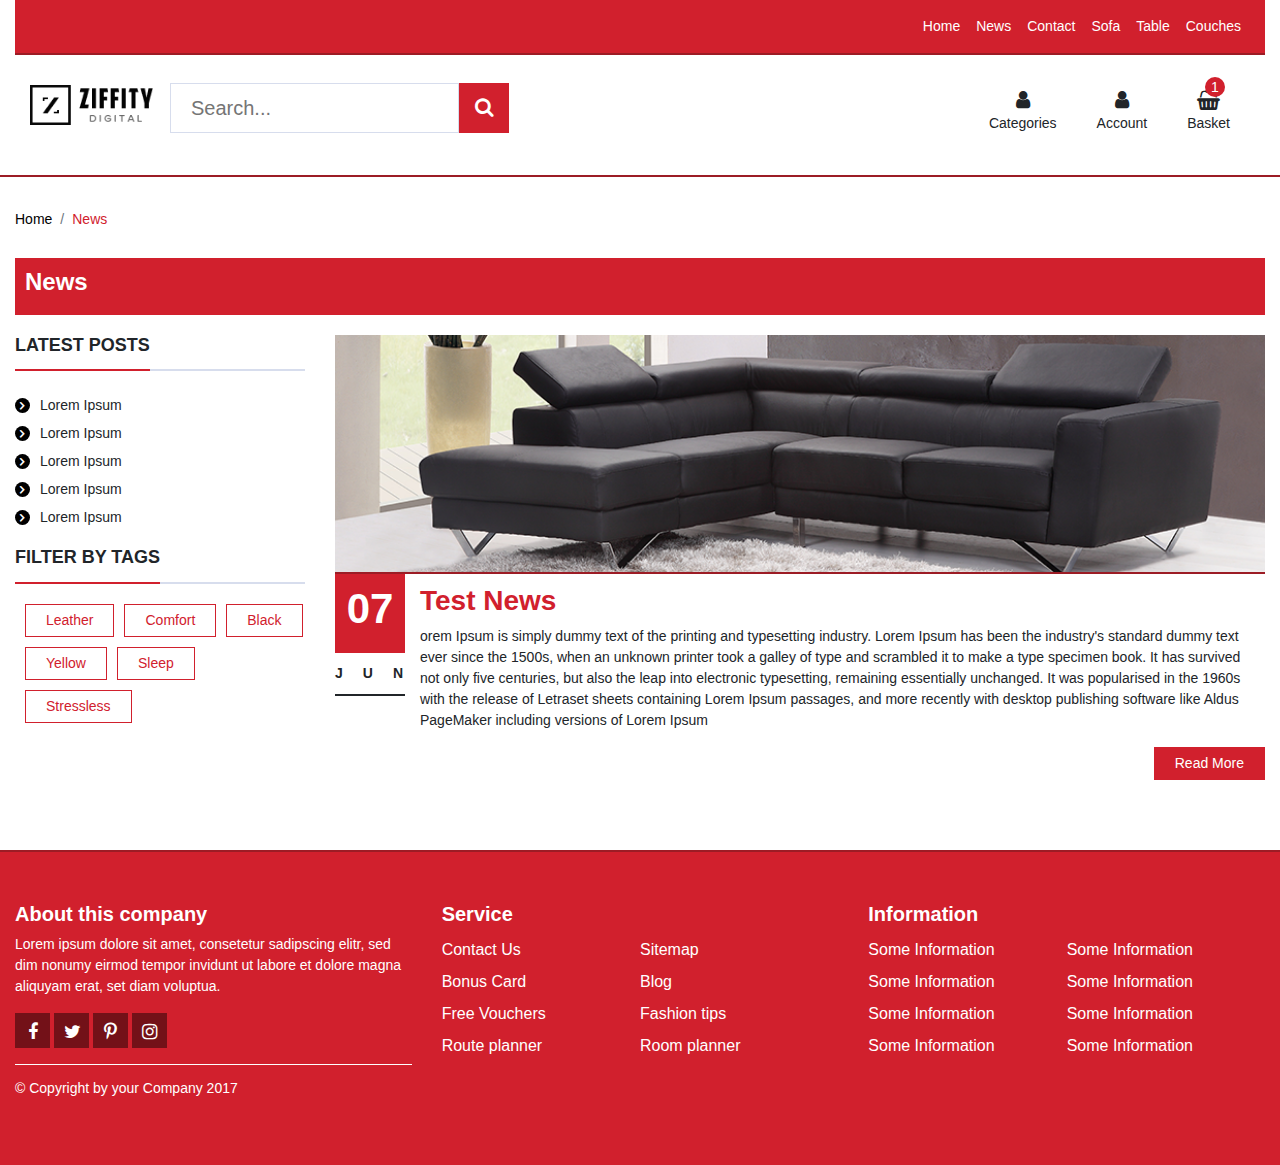
<file: news.html>
<!DOCTYPE html>
<html lang="en">
<head>
  <title>News page</title>
  <meta charset="utf-8">
  <meta name="viewport" content="width=device-width, initial-scale=1">
  <link rel="stylesheet" href="https://maxcdn.bootstrapcdn.com/bootstrap/4.2.1/css/bootstrap.min.css">     
  <link rel="stylesheet" href="https://cdnjs.cloudflare.com/ajax/libs/font-awesome/4.7.0/css/font-awesome.min.css">  
  
  <link rel="stylesheet" href="css/style.css"/>
</head>
<body>
<div>
        <div class="container navigation ">
                <nav class="navbar navbar-expand-sm bgcolor-primary justify-content-end img-bottom_line">
                    <div class="close-btn"><i class="fa fa-times fa-2x" aria-hidden="true"></i></div>
                    <!-- Links -->
                    <ul class="navbar-nav">
                      <li class="nav-item">
                        <a class="nav-link" href="index.html">Home</a>
                      </li>
                      <li class="nav-item">
                        <a class="nav-link" href="news.html">News</a>
                      </li>
                      <li class="nav-item">
                        <a class="nav-link" href="contact.html">Contact</a>
                      </li>
                      <li class="nav-item">
                        <a class="nav-link" href="#">Sofa</a>
                      </li>
                      <li class="nav-item">
                        <a class="nav-link" href="#">Table</a>
                      </li>
                      <li class="nav-item">
                        <a class="nav-link" href="#">Couches</a>
                      </li>
                    </ul>
                  
                  </nav>
            </div>
            

    <header class="container">
      <div class="head clearfix">
        <div class="icon-search">
        <div class="logo">
             <a href="#"><img src="images/logo.png" alt="logo"/></a>
             <div class="menu">
                <i class="fa fa-bars fa-3x" aria-hidden="true"></i>
                <div><span>menu</span></div>
            </div>
        </div>
        
        <div class="search-container clearfix">
            <input type="text" placeholder="Search..."/>
            <button class="button-search" type="submit"><i class="fa fa-search"></i></button>
        </div>
        <div class="mob-account">
            <div class="mob-account2">
            <span>My Account</span>
        </div>
        </div>
        </div>
        <div class="accounts">
            <div class="user-account">
            <i class="fa fa-user" aria-hidden="true"></i>
            <div><p>Categories</p></div>
            </div>
            <div class="user-account log" data-toggle="modal" data-target="#myModal">
                    <i class="fa fa-user" aria-hidden="true"></i>
                    <div><p>Account</p></div>
            </div>
            <div class="user-account basket">
                    <i class="fa fa-shopping-basket" aria-hidden="true"></i>
                   <div><p>Basket</p></div>
                   <span class="count">1</span>
            </div>
        </div>
      </div>
    </header>
    <section class="news-page img-top_line img-bottom_line">
         <div class="container">
                <nav aria-label="breadcrumb">
                        <ol class="breadcrumb bg-white pl-0 pr-0">
                          <li class="breadcrumb-item"><a href="#">Home</a></li>
                          <li class="breadcrumb-item active" aria-current="page">News</li>
                        </ol>
                      </nav>
                <div class="page-title">
                        <h4>News</h4>
                </div>
                <div class="info-form row">
                    <div class="post-filter col-lg-3">
                            <div class="post">
                                    <div class="side-head">
                                            <h3 class="text-uppercase">latest posts</h3>
                                    </div>
                                    <div class="ipsum mt-20">
                                         <ul>
                                             <li><i class="fa fa-angle-right"></i><span>Lorem Ipsum</span></li>
                                             <li><i class="fa fa-angle-right"></i><span>Lorem Ipsum</span></li>
                                             <li><i class="fa fa-angle-right"></i><span>Lorem Ipsum</span></li>
                                             <li><i class="fa fa-angle-right"></i><span>Lorem Ipsum</span></li>
                                             <li><i class="fa fa-angle-right"></i><span>Lorem Ipsum</span></li>
                                         </ul>
                                    </div>
                            </div>
                            <div class="filtbytag">
                                    <div class="side-head">
                                            <h3 class="text-uppercase">filter by tags</h3>
                                    </div>
                                    <div class="filters mt-20">
                                        <ul>
                                            <li><button class="button button-secondary">Leather</button></li>
                                            <li><button class="button button-secondary">Comfort</button></li>
                                            <li><button class="button button-secondary">Black</button></li>
                                            <li><button class="button button-secondary">Yellow</button></li>
                                            <li><button class="button button-secondary">Sleep</button></li>
                                            <li><button class="button button-secondary">Stressless</button></li>

                                        </ul>
                                    </div>
                            </div>
                            

                    </div>
                    <div class="news-right col-lg-9">
                        <div class="item img-bottom_line">
                            <img src="images/news-image.png" alt="news-product"/>
                        </div>
                        <div class="date-news container row">
                        <div class="date">
                                <div class="page-title">
                                        <h3>07</h3>
                                </div>
                                <div class="month">
                                    <span class="text-uppercase">jun</span>
                                </div>
                        </div>
                       
                            <div class="test-news">
                                <h3 style="color:#d1202d;font-weight: bold;">Test News</h3>
                                <p>
                                        orem Ipsum is simply dummy text of the printing and typesetting industry. Lorem Ipsum has been the industry's standard dummy text ever since the 1500s, when an unknown printer took a galley of type and scrambled it to make a type specimen book. It has survived not only five centuries, but also the leap into electronic typesetting, remaining essentially unchanged. It was popularised in the 1960s with the release of Letraset sheets containing Lorem Ipsum passages, and more recently with desktop publishing software like Aldus PageMaker including versions of Lorem Ipsum
                                </p>
                            </div>
                      
                    </div>
                     <div class="read-more text-right">
                         <button class="button button-primary">Read More</button>
                     </div>
                    </div>
                </div>                
         </div>
        
            
    </section>   






    <footer class="container footer-section">
          <div class="row">
              <div class="col-lg-4 about">
                    <h5>About this company</h5>
                    <p>Lorem ipsum dolore sit amet, consetetur sadipscing elitr, sed dim nonumy eirmod tempor invidunt ut labore et dolore magna aliquyam erat, set diam voluptua.</p>
                    <div class="social-media">
                        <ul>
                          <li><i class="fa fa-facebook" aria-hidden="true"></i></li>
                          <li><i class="fa fa-twitter" aria-hidden="true"></i></li>                          
                          <li><i class="fa fa-pinterest-p" aria-hidden="true"></i></li>
                          <li><i class="fa fa-instagram" aria-hidden="true"></i></li>
                        </ul>
                    </div>
                    <div class="dummy-line"></div>
              </div>
              <div class="col-lg-4 service">
                  <h5>Service</h5>
                      <div class="col-6 left-part">
                          
                          <ul>
                            <li>Contact Us</li>
                            <li>Bonus Card</li>
                            <li>Free Vouchers</li>
                            <li>Route planner</li>
                          </ul>
                      </div>
                      <div class="col-6 right-part">
                          <ul>
                              <li>Sitemap</li>
                              <li>Blog</li>
                              <li>Fashion tips</li>
                              <li>Room planner</li>
                            </ul>
                      </div>
                     
              </div>
              <div class="col-lg-4 information">
                  <h5>Information</h5>
                  <div class="col-6 left-part">
                         
                         <ul>
                           <li>Some Information</li>
                           <li>Some Information</li>
                           <li>Some Information</li>
                           <li>Some Information</li>
                         </ul>
                  </div>
                  <div class="col-6 right-part">
                      <ul>
                          <li>Some Information</li>
                          <li>Some Information</li>
                          <li>Some Information</li>
                          <li>Some Information</li>
                        </ul>
                  </div>                 

              </div>
              <div class="col-sm-12 copyright">
                  <p>&copy; Copyright by your Company 2017</p>
              </div>

          </div>
    </footer>
    <div class="modal" id="myModal">
        <div class="modal-dialog">
          <div class="modal-content">
          
            <!-- Modal Header -->
            <div class="modal-header">
              <h4 class="modal-title">Login</h4>
              <button type="button" class="close" data-dismiss="modal">&times;</button> 
            </div>
            
            <!-- Modal body -->
            <div class="modal-body">
              <form>
                  <div class="form-group">
                      <label><strong>E-mail</strong></label>
                      <input type="email" value="" class="form-control" placeholder="Please enter your e-mail address"/>
                  </div>
                  <div class="form-group">
                        <label><strong>Password</strong></label>
                        <input type="password" value="" class="form-control" placeholder="Please enter your password"/>
                    </div>
                    <div>
                        <input type="checkbox" value=""/> Remember me
                    </div>                        
              </form>
              <p><span style="color:#d1202d;">No account? Register here</span> or did you <span style="color:#d1202d;">forgot your password?</span></p>
            </div>
            
            <!-- Modal footer -->
            <div class="modal-footer">                
              <button type="button" class="button closed" data-dismiss="modal">Close</button>
              <button type="button" class="button button-primary" data-dismiss="modal">Login</button>
            </div>
            
          </div>
        </div>
      </div>
    <div class="site-layer"></div>
</div>
<script src="https://ajax.googleapis.com/ajax/libs/jquery/3.3.1/jquery.min.js"></script> 
<script src="https://maxcdn.bootstrapcdn.com/bootstrap/4.2.1/js/bootstrap.min.js"></script> 
<script src="js/custom.js"></script>     

</body>
</html>
</file>
<file: css/style.css>
img {
  max-width: 100%;
}
ul,
ol {
  padding: 0;
}
ul li,
ol li {
  list-style: none;
}
.mt-10 {
  margin-top: 10px;
}
.mt-20 {
  margin-top: 20px;
}
.mb-10 {
  margin-bottom: 10px;
}
.mb-20 {
  margin-bottom: 20px;
}
.bg-clip {
  -moz-background-clip: padding;
  -webkit-background-clip: padding-box;
  background-clip: padding-box;
}
body {
  font-size: 14px;
  font-family: 'Roboto', sans-serif;
  overflow-x: hidden;
}
a {
  color: #fff;
}
a:hover {
  text-decoration: none;
  color: #fff;
}
/********** home page ********/
.container {
  max-width: 1900px;
  width: 100%;
  margin: 0 auto;
}
a {
  color: #fff;
}
.mob-account {
  display: none;
}
.menu {
  display: none;
}
section {
  padding-top: 50px;
}
.sub-title {
  position: relative;
}
.sub-title h2 {
  padding-bottom: 25px;
  font-size: 28px;
  font-weight: bold;
}
.site-layer {
  background: rgba(0, 0, 0, 0.5);
  position: fixed;
  display: none;
  z-index: 90;
  top: 0;
  left: 0;
  bottom: 0;
  right: 0;
}
.close-btn {
  display: none;
  cursor: pointer;
}
.mob-menu .site-layer {
  display: block;
}
.title-box {
  position: absolute;
  content: '';
  width: 10px;
  height: 10px;
  border: 1px solid #D1202D;
  border-radius: 25%;
  top: 100%;
  left: 50%;
}
.title-box::before {
  position: absolute;
  content: '';
  top: 50%;
  right: 25px;
  width: 480px;
  height: 1px;
  background: #d7dded;
}
.title-box::after {
  position: absolute;
  content: '';
  top: 50%;
  left: 25px;
  width: 480px;
  height: 1px;
  background: #d7dded;
}
.modal {
  top: 50%;
  transform: translateY(-25%);
}
.modal .modal-body p {
  margin-bottom: 0;
  padding-top: 15px;
  padding-bottom: 15px;
}
.modal button.closed {
  background: #fff;
  border: 1px solid #d7dded;
  color: #000;
}
/*****  product-list *******/
.product-list > div {
  margin-top: 30px;
}
.product-infor {
  padding-top: 20px;
  padding-bottom: 20px;
}
.product-name {
  font-size: 18px;
}
.item-info {
  cursor: pointer;
  box-shadow: 0 4px 8px 0 rgba(0, 0, 0, 0.2);
}
.item {
  position: relative;
}
.percent {
  position: absolute;
  background: #D1202D;
  color: #fff;
  top: 20px;
  right: 15px;
  padding: 2px 7px;
}
.original-price {
  font-size: 18px;
  font-weight: bold;
}
/********* header-sectin***********/
.head {
  padding-top: 15px;
  padding: 15px;
  margin-top: 10px;
}
.logo {
  float: left;
}
.logo img {
  height: 50px;
  width: 140px;
}
.search-container {
  display: inline-block;
  margin-top: 3px;
}
.search-container input {
  float: left;
  height: 50px;
  max-width: 300px;
  padding-left: 20px;
  font-size: 20px;
  border: 1px solid #d7dded;
}
.search-container .button-search {
  background: #D1202D;
  border: 2px solid #D1202D;
  height: 50px;
  width: 50px;
  cursor: pointer;
}
.search-container .button-search i {
  color: #fff;
  font-size: 20px;
}
.icon-search {
  display: inline-block;
}
.accounts {
  float: right;
}
.accounts:last-child {
  position: relative;
}
.accounts:last-child .count {
  position: absolute;
  color: #fff;
  width: 20px;
  height: 20px;
  border-radius: 50%;
  background: #D1202D;
  top: -3px;
  right: 25px;
  text-align: center;
}
.user-account {
  float: left;
  padding: 10px 20px;
  text-align: center;
  cursor: pointer;
  z-index: 9;
}
.user-account i {
  font-size: 20px;
}
/*********** slider-section********/
.slider-section {
  position: relative;
  padding-top: 0;
}
.carousel-indicators li {
  width: 10px;
  height: 10px;
  border-radius: 50%;
  background-color: #000;
  margin-right: 5px;
  margin-left: 5px;
}
.carousel-indicators li.active {
  background-color: #fff;
}
.bgcolor-primary {
  background: #D1202D;
  color: #fff;
}
.button {
  display: inline-block;
  padding: 5px 20px;
  font-weight: 300;
  text-decoration: none;
  cursor: pointer;
}
.button-primary {
  background: #D1202D;
  border: 1px solid transparent;
  color: #fff;
}
.button-secondary {
  background: #fff;
  border: 1px solid #D1202D;
  color: #D1202D;
  transition: 0.5s all ease;
}
.button-secondary:hover {
  background: #D1202D;
  border: 1px solid transparent;
  color: #fff;
}
.slider-panel .button {
  background-color: transparent;
  border: 1px solid #fff;
  padding: 15px 30px;
}
.slider-panel {
  position: absolute;
  padding: 20px 15px;
  top: 20%;
  left: 50%;
  transform: translateX(-50%);
  background: rgba(0, 0, 0, 0.45);
  color: #fff;
  max-width: 1100px;
  width: 100%;
}
.slider-panel h4,
.slider-panel h1 {
  margin-bottom: 20px;
}
.slider-panel a {
  margin-bottom: 10px;
  font-weight: bold;
}
.img-top_line {
  border-top: 2px solid #9c1c25;
}
.img-bottom_line {
  border-bottom: 2px solid #9c1c25;
}
.product-list .img-bottom_line {
  border-bottom: 1px solid #9c1c25;
}
.carousel-control-prev {
  left: 20px;
  width: 3%;
}
.carousel-control-next {
  right: 20px;
  width: 3%;
}
/**************** top-seller section *********/
/*************** our service section **********/
.service-section .service-type {
  margin-top: 30px;
}
.service-section .card {
  border: 0;
  height: 100%;
}
.service-section .card-body {
  border: 1px solid #d7dded;
}
.service-section .service {
  padding: 30px;
}
.service-section .service i {
  color: #D1202D;
  padding: 20px;
  border-radius: 50%;
  background: #f2f5f8;
}
.service-section .delivery-name {
  margin-top: 10px;
  margin-bottom: 10px;
}
/*************** latest product ***************/
.latest-product {
  padding-bottom: 50px;
}
/***********    footer section *************/
.footer-section {
  background: #D1202D;
  color: #fff;
  padding-top: 50px;
  padding-bottom: 50px;
}
.footer-section .left-part {
  float: left;
  padding-left: 0;
}
.footer-section .left-part li {
  line-height: 2;
  font-size: 16px;
}
.footer-section .right-part {
  float: right;
  padding-left: 0;
}
.footer-section .right-part li {
  line-height: 2;
  font-size: 16px;
}
.footer-section h5 {
  font-weight: bold;
}
.footer-section .dummy-line {
  border-bottom: 1px solid #fff;
}
.footer-section .social-media li {
  display: inline-block;
  width: 35px;
  height: 35px;
  background: rgba(0, 0, 0, 0.45);
  text-align: center;
  cursor: pointer;
}
.footer-section .social-media i {
  padding: 10px;
  font-size: 18px;
}
/********************   plp page ******************/
.breadcrumb a {
  color: #000;
}
.breadcrumb .breadcrumb-item.active {
  color: #D1202D;
}
.page-title {
  background: #D1202D;
  padding: 10px;
  color: #fff;
}
.page-title h4 {
  font-weight: bold;
}
.page-link {
  color: #D1202D;
}
.page-link:focus {
  box-shadow: none;
}
.page-link:hover {
  background: #D1202D;
  color: #fff;
}
.page-item:last-child .page-link {
  border-radius: 0;
}
.page-item:first-child .page-link {
  border-radius: 0;
}
.pagination-mtd {
  margin-top: 30px;
  margin-bottom: 30px;
}
.page-item.active .page-link {
  background-color: #D1202D;
  border-color: #D1202D;
}
.plp-page {
  padding-top: 30px;
}
.filter-method {
  display: none;
}
.side-head {
  position: relative;
}
.side-head::before {
  position: absolute;
  content: '';
  bottom: 0;
  width: 100%;
  height: 2px;
  background: #d7dded;
}
.side-head h3 {
  font-size: 18px;
  font-weight: bold;
  margin-bottom: 0;
  padding-bottom: 15px;
  display: inline-block;
  position: relative;
}
.side-head h3::after {
  position: absolute;
  content: '';
  bottom: 0;
  left: 0;
  width: 100%;
  height: 2px;
  background: #D1202D;
}
/************** contact page ***********/
.contact-page {
  padding-top: 20px;
  padding-bottom: 50px;
}
.info-form {
  padding-top: 20px;
  padding-bottom: 20px;
}
.info-form .form-group .star {
  color: #D1202D;
}
.info-form h5 {
  font-size: 14px;
  font-weight: bold;
}
.info-form .contact-info i {
  padding: 15px;
  color: #D1202D;
  background: #d7dded;
  border-radius: 50%;
  float: left;
}
.info-form .contact-info .apm {
  margin-left: 15px;
  display: inline-block;
}
.google-map {
  margin-top: 30px;
}
.google-map iframe {
  max-width: 100%;
  width: 100%;
  height: 400px;
}
/************ add-to-cart **************/
.add-to-cart {
  display: none;
}
.cartshow .add-to-cart {
  display: block;
  width: 320px;
  height: 230px;
  position: absolute;
  left: -24px;
  z-index: 9;
  background: #fff;
  border: 1px solid #d7dded;
  padding-left: 10px;
  padding-right: 10px;
}
.cartshow .add-to-cart > div {
  padding-top: 12px;
  padding-bottom: 12px;
}
.cartshow .add-to-cart > div:not(.cart-shopping) {
  border-bottom: 1px solid #d7dded;
}
.cartshow .add-to-cart .product-name h4 {
  font-size: 20px;
  text-align: right;
  font-weight: bold;
}
.cartshow .add-to-cart .product-name h5 {
  font-size: 18px;
  font-weight: bold;
  text-align: right;
}
.cartshow .add-to-cart .cart-total p {
  float: left;
}
.cartshow .add-to-cart .cart-total span {
  float: right;
  font-weight: bold;
}
.cartshow .add-to-cart .cart-shopping button {
  width: 100%;
}
.cartshow .add-to-cart .item {
  width: 100px;
  height: 70px;
  float: left;
}
/***************** news page ************/
.news-page {
  padding-top: 20px;
  padding-bottom: 50px;
}
.ipsum li {
  line-height: 2;
}
.ipsum span {
  margin-left: 10px;
}
.ipsum i {
  border-radius: 50%;
  background: #000;
  color: #fff;
  font-weight: bold;
  font-size: 13px;
  width: 15px;
  height: 15px;
  text-align: center;
  padding-top: 1px;
}
.filtbytag li {
  margin-bottom: 10px;
  margin-left: 10px;
  float: left;
}
.news-right .month {
  letter-spacing: 20px;
  padding-top: 10px;
  padding-bottom: 10px;
  font-weight: bold;
  border-bottom: 2px solid;
  display: block;
}
.news-right .item img {
  width: 100%;
}
.news-right .date {
  position: absolute;
  width: 70px;
}
.news-right .date .page-title h3 {
  font-size: 42px;
  font-weight: bold;
}
.news-right .date-news {
  padding-left: 0;
}
.news-right .date-news .page-title {
  text-align: center;
}
.news-right .test-news {
  padding-left: 85px;
  margin-top: 10px;
}
/*********** cart page ***************/
.cart-page table {
  max-width: 100%;
  width: 100%;
  border: 1px solid #d7dded;
  margin-bottom: 30px;
}
.cart-page .remove {
  cursor: pointer;
}
.cart-page .remove i {
  width: 30px;
  height: 30px;
  border: 1px solid #d7dded;
  padding-top: 5px;
  text-align: center;
}
.cart-page .col-price,
.cart-page .col-total {
  text-align: right;
  position: relative;
}
.cart-page thead {
  border: 0;
  border-bottom: 1px solid #d7dded;
}
.cart-page thead th {
  border: 0;
}
.cart-page thead tr {
  padding-top: 15px;
  padding-bottom: 15px;
  margin-left: 0;
  margin-right: 0;
}
.cart-page tbody tr {
  margin-left: 0;
  margin-right: 0;
}
.cart-page tbody td {
  padding-top: 30px;
  padding-bottom: 30px;
  border: 0;
}
.cart-page tbody .product-name h3 {
  font-size: 18px;
  font-weight: bold;
}
.cart-page .cart-picture {
  float: left;
}
.cart-page .cart-detail {
  float: right;
}
.cart-page .col-amount input {
  width: 50px;
  height: 50px;
  text-align: center;
  margin-left: 10px;
  margin-right: 10px;
  border: 1px solid #d7dded;
}
.cart-page #checkout {
  padding-left: 0;
  padding-right: 0;
}
.cart-page #checkout table {
  width: 100%;
}
.cart-page #checkout table tbody {
  padding-left: 10px;
  padding-right: 10px;
}
.cart-page #checkout table .check-total {
  line-height: 3;
  font-weight: bold;
}
.cart-page #checkout table tr > :last-child {
  text-align: right;
}
.cart-page #checkout table td {
  padding-left: 10px;
  padding-right: 10px;
  padding-top: 5px;
  padding-bottom: 5px;
  width: 50%;
}
.cart-page #checkout table .cart-checkout .shopping {
  color: #000;
  border: 1px solid #d7dded;
}
.cart-page #checkout table .cart-checkout td {
  padding-bottom: 20px;
}
.cart-page #checkout table .cart-checkout a {
  width: 100%;
  text-align: center;
}
/************************ Responsive ***************/
@media only screen and (min-width: 1200px) and (max-width: 1400px) {
  .slider-panel {
    top: 15%;
    transform: translateX(-50%);
    background: rgba(0, 0, 0, 0.45);
    max-width: 900px;
    width: 100%;
  }
}
@media only screen and (max-width: 1200px) {
  .slider-panel {
    top: 5%;
    transform: translateX(-50%);
    background: rgba(0, 0, 0, 0.45);
    max-width: 700px;
    width: 100%;
  }
  .slider-panel h4,
  .slider-panel h1 {
    margin-bottom: 10px;
  }
}
@media only screen and (max-width: 992px) {
  .footer-section .left-part li {
    line-height: 1.5;
    font-size: 14px;
  }
  .footer-section .right-part li {
    line-height: 1.5;
    font-size: 14px;
  }
  .footer-section .copyright {
    margin-top: 20px;
  }
  .footer-section .service,
  .footer-section .information {
    border-bottom: 1px solid #fff;
    margin-top: 20px;
  }
  #shopping-cart-table th:not(:first-child) {
    display: none;
  }
  .cart-page tbody td {
    padding-top: 20px;
    padding-bottom: 20px;
    border: 0;
  }
  .info-form {
    flex-direction: column-reverse;
  }
  .info-business {
    margin-top: 20px;
  }
  .col-price::before {
    position: absolute;
    content: 'price:';
    left: 87%;
  }
  .col-total::before {
    position: absolute;
    content: 'Total:';
    font-weight: bold;
    left: 87%;
  }
}
@media only screen and (max-width: 768px) {
  .menu {
    display: block;
    position: absolute;
    right: 0;
    top: 50%;
    transform: translateY(-50%);
    background: #D1202D;
    color: #fff;
    width: 100px;
    text-align: center;
    height: 100%;
    cursor: pointer;
    padding-top: 10px;
  }
  .close-btn {
    display: block;
  }
  .user-account {
    padding: 10px 20px;
  }
  .user-account:not(.basket) {
    display: none;
  }
  .slider-panel {
    top: 5%;
    padding: 10px 15px;
    transform: translateX(-50%);
    background: rgba(0, 0, 0, 0.45);
    max-width: 500px;
    width: 100%;
  }
  .user-account {
    padding: 10px 10px;
  }
  .slider-panel h1 {
    font-size: 28px;
  }
  .slider-panel h4 {
    font-size: 20px;
  }
  .slider-panel .button {
    padding: 8px 20px;
  }
  .carousel-control-prev,
  .carousel-control-next {
    top: 25%;
  }
  .cartshow .add-to-cart {
    left: -80px;
  }
  .col-price::before,
  .col-total::before {
    left: 85%;
  }
}
@media only screen and (max-width: 768px) {
  header {
    padding-left: 0 !important;
    padding-right: 0 !important;
  }
  .navbar-nav {
    display: block;
  }
  .logo {
    float: none;
    padding-top: 15px;
    padding-bottom: 15px;
    padding-left: 15px;
    position: relative;
    border-bottom: 2px solid #9c1c25;
    margin-bottom: 20px;
  }
  body.mob-menu {
    overflow-y: hidden;
  }
  .head {
    margin-top: 0;
    position: relative;
  }
  .mob-menu .navbar {
    overflow-y: auto;
    display: block;
    position: fixed;
    height: 100%;
    width: 320px;
    z-index: 999;
    right: 0;
  }
  .head,
  .slider-section {
    padding: 0;
  }
  .mob-account {
    display: block;
    padding-left: 15px;
    padding-right: 15px;
  }
  .mob-account2 {
    text-align: center;
    background: #D1202D;
    color: #fff;
    margin-top: 20px;
    margin-bottom: 20px;
    cursor: pointer;
    height: 50px;
  }
  .mob-account2 span {
    line-height: 50px;
  }
  .accounts:last-child {
    position: unset;
  }
  .accounts:last-child:after {
    top: 12px;
    right: 35%;
  }
  .basket {
    position: absolute;
    top: 13px;
    right: 20%;
  }
  .col-price::before,
  .col-total::before {
    left: 70%;
  }
  .navigation {
    position: absolute;
    top: -100%;
  }
  .mob-menu .navigation {
    top: 0;
    position: relative;
  }
  .carousel-control-prev,
  .carousel-control-next {
    top: 50%;
  }
  .navigation {
    padding-left: 0;
    padding-right: 0;
  }
  .navigation ul {
    text-align: right;
  }
  .navigation ul li {
    padding: 5px 10px;
  }
  .search-container {
    display: block;
    position: relative;
    margin-left: 15px;
    margin-right: 15px;
  }
  .search-container input {
    max-width: 100%;
    width: 100%;
    margin-left: 0;
    padding-right: 60px;
  }
  .search-container .button-search {
    background: #D1202D;
    border: 2px solid #D1202D;
    height: 50px;
    width: 50px;
    cursor: pointer;
    position: absolute;
    right: 0;
  }
  .icon-search {
    display: unset;
  }
  .slider-panel {
    display: none;
  }
  .carousel-indicators {
    bottom: -10px;
  }
  .carousel-indicators li {
    height: 15px;
    width: 15px;
  }
  /********** plp page **********/
  .filter-method {
    display: block;
    margin-top: 15px;
    margin-bottom: 15px;
  }
  .filter-method .sort {
    float: left;
    padding-left: 0;
  }
  .filter-method .sort > div {
    padding: 10px;
    border: 1px solid #d7dded;
  }
  .filter-method .sort i {
    float: right;
    line-height: 1.5;
  }
  .filter-method .count {
    float: right;
  }
  .filter-method .count > div {
    padding: 10px;
    border: 1px solid #d7dded;
    display: inline-block;
  }
  .filter-method .count i {
    margin-left: 20px;
  }
  .filter-method p {
    font-weight: bold;
    margin-bottom: 0;
  }
  .filter-method .filter-result {
    padding-top: 20px;
    color: #D1202D;
  }
  .filter-method .filter-result .down {
    margin-left: 5px;
  }
  .carousel-control-prev,
  .carousel-control-next {
    top: 0%;
  }
}
@media only screen and (max-width: 480px) {
  .basket {
    position: absolute;
    top: 13px;
    right: 27%;
  }
}
</file>
